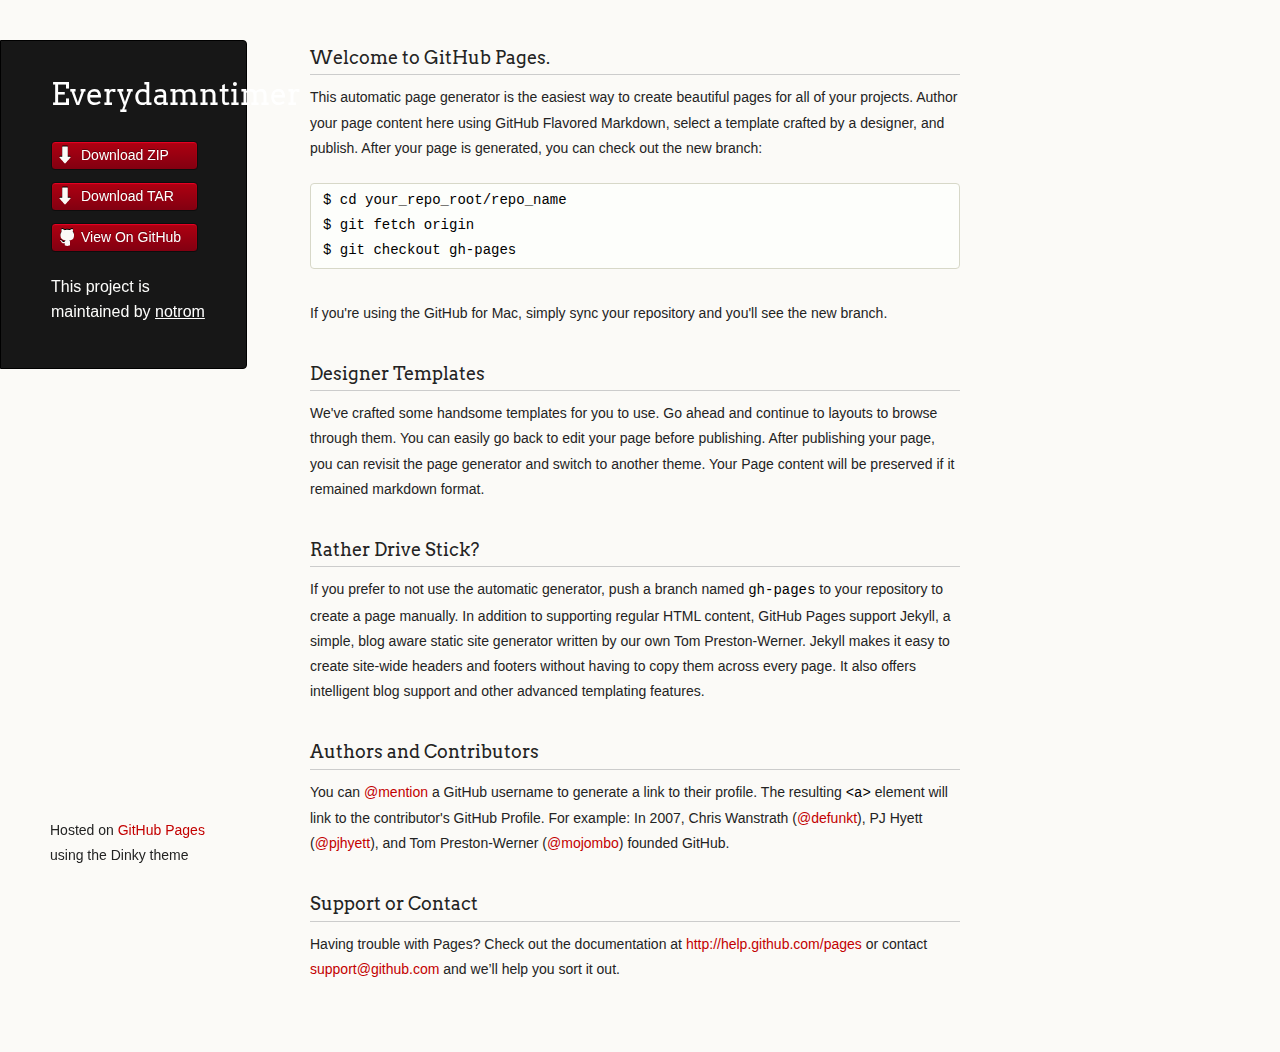
<file: index.html>
<!doctype html>
<html>
  <head>
    <meta charset="utf-8">
    <meta http-equiv="X-UA-Compatible" content="chrome=1">
    <title>Everydamntimer by notrom</title>

    <link rel="stylesheet" href="stylesheets/styles.css">
    <link rel="stylesheet" href="stylesheets/pygment_trac.css">
    <script src="javascripts/scale.fix.js"></script>
    <meta name="viewport" content="width=device-width, initial-scale=1, user-scalable=no">
    <!--[if lt IE 9]>
    <script src="//html5shiv.googlecode.com/svn/trunk/html5.js"></script>
    <![endif]-->
  </head>
  <body>
    <div class="wrapper">
      <header>
        <h1 class="header">Everydamntimer</h1>
        <p class="header"></p>

        <ul>
          <li class="download"><a class="buttons" href="https://github.com/notrom/everyDamnTimer/zipball/master">Download ZIP</a></li>
          <li class="download"><a class="buttons" href="https://github.com/notrom/everyDamnTimer/tarball/master">Download TAR</a></li>
          <li><a class="buttons github" href="https://github.com/notrom/everyDamnTimer">View On GitHub</a></li>
        </ul>

        <p class="header">This project is maintained by <a class="header name" href="https://github.com/notrom">notrom</a></p>


      </header>
      <section>
        <h3>
<a name="welcome-to-github-pages" class="anchor" href="#welcome-to-github-pages"><span class="octicon octicon-link"></span></a>Welcome to GitHub Pages.</h3>

<p>This automatic page generator is the easiest way to create beautiful pages for all of your projects. Author your page content here using GitHub Flavored Markdown, select a template crafted by a designer, and publish. After your page is generated, you can check out the new branch:</p>

<pre><code>$ cd your_repo_root/repo_name
$ git fetch origin
$ git checkout gh-pages
</code></pre>

<p>If you're using the GitHub for Mac, simply sync your repository and you'll see the new branch.</p>

<h3>
<a name="designer-templates" class="anchor" href="#designer-templates"><span class="octicon octicon-link"></span></a>Designer Templates</h3>

<p>We've crafted some handsome templates for you to use. Go ahead and continue to layouts to browse through them. You can easily go back to edit your page before publishing. After publishing your page, you can revisit the page generator and switch to another theme. Your Page content will be preserved if it remained markdown format.</p>

<h3>
<a name="rather-drive-stick" class="anchor" href="#rather-drive-stick"><span class="octicon octicon-link"></span></a>Rather Drive Stick?</h3>

<p>If you prefer to not use the automatic generator, push a branch named <code>gh-pages</code> to your repository to create a page manually. In addition to supporting regular HTML content, GitHub Pages support Jekyll, a simple, blog aware static site generator written by our own Tom Preston-Werner. Jekyll makes it easy to create site-wide headers and footers without having to copy them across every page. It also offers intelligent blog support and other advanced templating features.</p>

<h3>
<a name="authors-and-contributors" class="anchor" href="#authors-and-contributors"><span class="octicon octicon-link"></span></a>Authors and Contributors</h3>

<p>You can <a href="https://github.com/blog/821" class="user-mention">@mention</a> a GitHub username to generate a link to their profile. The resulting <code>&lt;a&gt;</code> element will link to the contributor's GitHub Profile. For example: In 2007, Chris Wanstrath (<a href="https://github.com/defunkt" class="user-mention">@defunkt</a>), PJ Hyett (<a href="https://github.com/pjhyett" class="user-mention">@pjhyett</a>), and Tom Preston-Werner (<a href="https://github.com/mojombo" class="user-mention">@mojombo</a>) founded GitHub.</p>

<h3>
<a name="support-or-contact" class="anchor" href="#support-or-contact"><span class="octicon octicon-link"></span></a>Support or Contact</h3>

<p>Having trouble with Pages? Check out the documentation at <a href="http://help.github.com/pages">http://help.github.com/pages</a> or contact <a href="mailto:support@github.com">support@github.com</a> and we’ll help you sort it out.</p>
      </section>
      <footer>
        <p><small>Hosted on <a href="http://pages.github.com">GitHub Pages</a> using the Dinky theme</small></p>
      </footer>
    </div>
    <!--[if !IE]><script>fixScale(document);</script><![endif]-->
		
  </body>
</html>
</file>
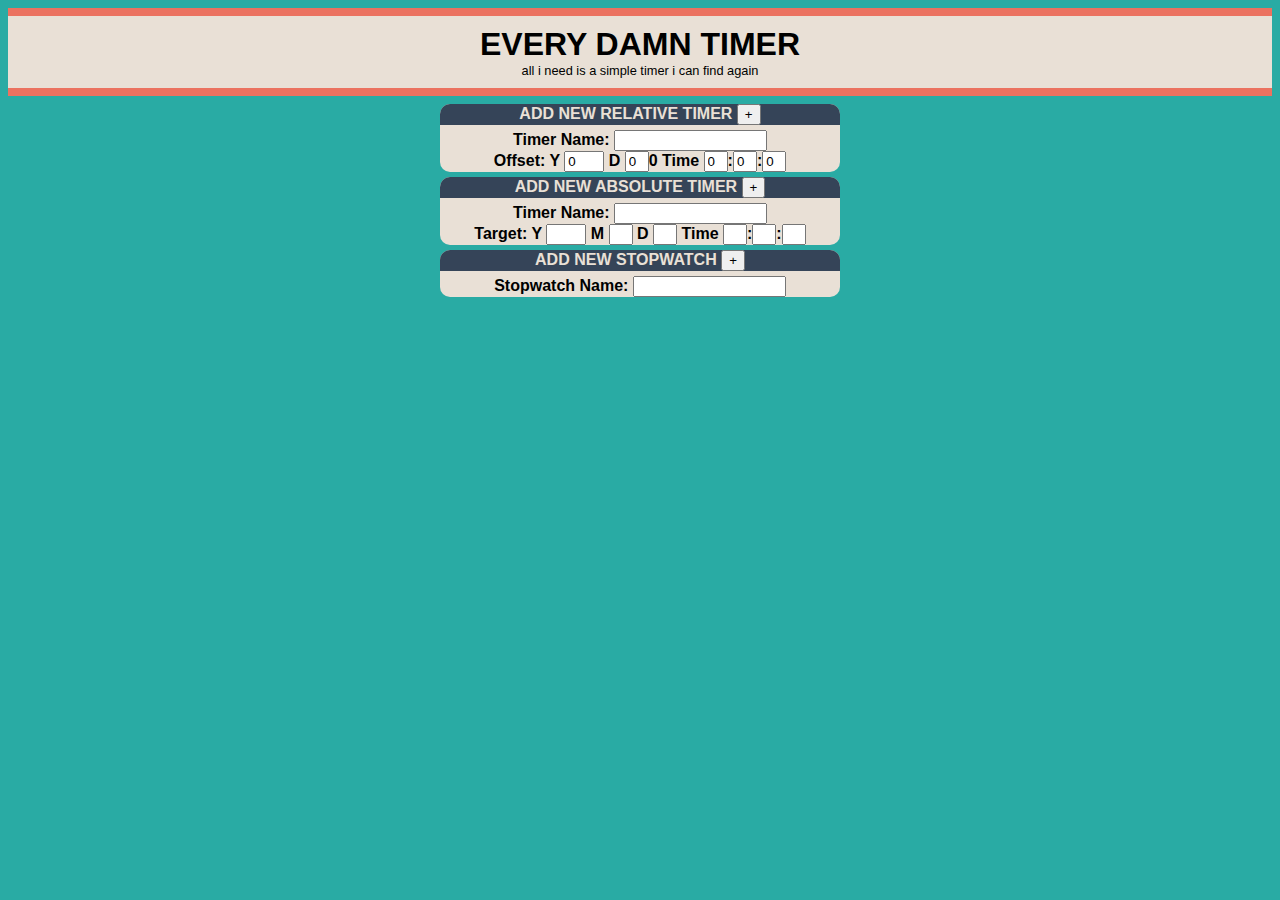
<file: edt.html>
<!DOCTYPE html>

<html>	
<head>
	<meta charset="utf-8">
	<meta http-equiv="X-UA-Compatible" content="IE=Edge">
	<!--[if lt IE 9]>
	<script type="text/javascript" src="http://cdnjs.cloudflare.com/ajax/libs/aight/1.2.2/aight.min.js"></script>
	<![endif]-->
	<title>EDT</title>
	<link rel="stylesheet" type="text/css" href="style.css">
	<link rel="stylesheet" type="text/css" href="colours.css">
	
</head>
<body>
	<div class="edtHeader">
		Every Damn Timer
		<div class="edtHeaderSub">All I Need Is a Simple Timer I Can Find Again</div>
	</div>
	<div id="thisPageUrl"></div>
	<div id="timerContainer"></div>
	<div class="newTimerInputs">
		<div class="newTimerInputTitle">
			Add New Relative Timer
			<input id="addNewRelTimerButton" type="button" onclick="createNewRelTimer()" value="+"></input>
		</div>
		<div class="newTimerInputValues">
			<!-- input elements to add a new timer -->
			Timer Name: <input id="addNewRelTimerName" type="text" size="16"></input><br>
			Offset: Y <input id="addNewRelTimerRefYear" type="text" size="2" value="0"></input>
			D <input id="addNewRelTimerRefDay" type="text" size="2" value="0">0</input>
			Time <input id="addNewRelTimerRefHour" type="text" size="2" value="0"></input>:<input id="addNewRelTimerRefMin" type="text" size="2" value="0"></input>:<input id="addNewRelTimerRefSec" type="text" size="2" width="16px" value="0"></input>
		</div>
	</div>
	<div class="newTimerInputs">
		<div class="newTimerInputTitle">
			Add New Absolute Timer
			<input id="addNewAbsTimerButton" type="button" onclick="createNewAbsTimer()" value="+"></input>
		</div>
		<div class="newTimerInputValues">
			<!-- input elements to add a new timer -->
			Timer Name: <input id="addNewTimerName" type="text" size="16"></input><br>
			<!--Update Interval (sec): <input id="addNewTimerUpdateInterval" type="text" size="2"></input>-->
			<!--Target Datetime: <input id="addNewTimerRefDatetime" type="text" size="20"></input><br>-->
			Target: Y <input id="addNewTimerRefYear" type="text" size="2"></input>
			M <input id="addNewTimerRefMonth" type="text" size="1"></input>
			D <input id="addNewTimerRefDay" type="text" size="1"></input>
			Time <input id="addNewTimerRefHour" type="text" size="1"></input>:<input id="addNewTimerRefMin" type="text" size="1"></input>:<input id="addNewTimerRefSec" type="text" size="1" width="16px"></input>
		</div>
	</div>
	<div class="newTimerInputs">
		<div class="newTimerInputTitle">
			Add New Stopwatch
			<input id="addNewStopwatchButton" type="button" onclick="createNewStopWatch()" value="+"></input>
		</div>
		<div class="newTimerInputValues">
			Stopwatch Name: <input id="addNewSWName" type="text" size="16"></input><br>
			<!--Update Interval (sec): <input id="addNewSWUpdateInterval" type="text" size="2"></input>-->
		</div>
	</div>
	
	<script src="./lib/base64.js"></script>
	<script src="./lib/underscore-min.js"></script>
	<script src="./lib/github.js"></script>
	
	<script>
		(function(i,s,o,g,r,a,m){i['GoogleAnalyticsObject']=r;i[r]=i[r]||function(){
			(i[r].q=i[r].q||[]).push(arguments)},i[r].l=1*new Date();a=s.createElement(o),
			m=s.getElementsByTagName(o)[0];a.async=1;a.src=g;m.parentNode.insertBefore(a,m)
		})(window,document,'script','//www.google-analytics.com/analytics.js','ga');
		ga('create', 'UA-52560191-1', 'auto');
		ga('send', 'pageview');

	</script>
	
	<script>
		// all the timers in this page
		var timersList = [];
		// the timers id if provided in the url
		var timersId = "";
		
		var msPerSecond = 1000;
		var msPerMinute = msPerSecond * 60;
		var msPerHour = msPerMinute * 60;
		var msPerDay = msPerHour * 24;
		var msPerYear = msPerDay * 365;
		
		function queryString(paramString, key) {
			//var re=new RegExp('(?:\\?|&)'+key+'=(.*?)(?=&|$)','gi');
			var re=new RegExp('(?:\\?|&)'+key+'=(.*?)(?=&|$)','gi');
			var r=[], m;
			//var decodeStr = decodeURIComponent(document.location.search);
			while ((m=re.exec(paramString)) != null) r.push(m[1]);
			return r;
		}
	
		// function to parse the URL parameters
		function urlParamParse(paramStr) {
			var urlTimersList = [];
			timerStrings = paramStr.split("|");
			for (var i  = 0; i < timerStrings.length; i++) {
				var timerSpec = {};
				var qStr = timerStrings[i].replace(/:/gi, "=");
				qStr = "?" + qStr.replace(/,/gi, "&");
				timerSpec.name = queryString(decodeURIComponent(qStr), "n")[0];
				timerSpec.refDatetime = new Date(+(queryString(decodeURIComponent(qStr), "d")[0]));
				timerSpec.updateInterval = queryString(decodeURIComponent(qStr), "i")[0];
				timerSpec.type = queryString(decodeURIComponent(qStr), "t")[0];
				urlTimersList.push(timerSpec);
			}
			return urlTimersList;
		}
		
		// build the timers encoded in the URL
		function builTimersFromUrlParams() {
			var urlTimersList = [];
			// if a pId is provided try that
			var urlTimersId = queryString(decodeURIComponent(document.location.search), "pId");
			
			if (urlTimersId.length !== 0) {
				timersId = urlTimersId[0];
				getPersistedTimers(urlTimersId[0], function (timersListStr) {
							if (timersListStr) {
								timersListStr = queryString("?" + timersListStr, "timers")[0];
								urlTimersList = urlParamParse(timersListStr);
								for (var i = 0; i < urlTimersList.length; i ++) {
									addTimerDef(urlTimersList[i]);
								}
							}
						});
			} else {
				// otherwise get the timers as URL encoded params
				var timersListStr = queryString(decodeURIComponent(document.location.search), "timers");
				if (timersListStr.length !== 0) {
					urlTimersList = urlParamParse(timersListStr[0]);
					for (var i = 0; i < urlTimersList.length; i ++) {
						addTimerDef(urlTimersList[i]);
					}
				}
			}
		}
		
		// build a string representing the timers configure in this page
		function buildUrlParameterString() {
			var paramString = "";
			for (var i = 0; i < timersList.length; i++) {
				var nameStr = "n:" + timersList[i].name;
				var refDateStr = "d:" + timersList[i].refDatetime.getTime();
				var intrvlStr = "i:" + timersList[i].updateInterval;
				var typeStr = "t:" + timersList[i].type;
				var runState = "r:" + (timersList[i].updateTimer !== false ? 1 : 0);
				paramString += nameStr + "," + refDateStr + "," + intrvlStr + "," + typeStr + "," + runState;
				// add seperator except for last one
				if (i <  timersList.length - 1) { 
					paramString += "|"; 
				} else {
					// on the last one add the param name
					paramString = "timers=" + paramString;
				}
			}
			return paramString;
		}
		
		var guid = (function() {
			function s4() {
				return Math.floor((1 + Math.random()) * 0x10000)
				.toString(16)
				.substring(1);
			}
			return function() {
				return s4() + s4() + '-' + s4() + '-' + s4() + '-' +
					s4() + '-' + s4() + s4() + s4();
			};
		})();
		
		function newPersistTimers() {
			// passing 0 will create a new entry
			persistTimers(0);
		}
		
		function updPersistTimers() {
			// use the existing timer ID
			persistTimers(timersId);
		}
		
		// use github to store 
		// uses https://github.com/michael/github
		function persistTimers(pId) {
			var paramStr = buildUrlParameterString();
			var guidish = 0;
			var commentPrefix = "";
			if (pId === 0) {
				guidish = guid();
				commentPrefix = "Added id ";
			} else {
				guidish = pId;
				commentPrefix = "Updated id ";
			}
			timersId = guidish;
			// here you go ...
			var github = new Github({});
			var repo = github.getRepo("everyDamnTimer", "everyDamnTimer");
			repo.write('master', 't/'+guidish+'.prm', paramStr, 'Add id ' + guidish , function(err) {});
			updateUrlParameters();
		}
		
		// get a pId from github
		function getPersistedTimers (pId, fn) {
			var github = new Github({});
			var repo = github.getRepo("everyDamnTimer", "everyDamnTimer");
			repo.read('master', 't/'+pId+".prm", function(err, contents) { 
								fn(contents);}, 
							false);
		}
		
		// update the link to these timers
		function updateUrlParameters () {
			var paramStr = buildUrlParameterString();
			var dispUrlEle = document.getElementById("thisPageUrl");
			if (timersId !== "") {
				dispUrlEle.innerHTML = "<a href='" + window.location.pathname + "?pId=" + timersId + "'>Link to saved timers</a>";
				dispUrlEle.innerHTML += '<input id="updPersistTimersBtn" type="button" onclick="updPersistTimers()" value="&#10004;" title="Update this set of timers, retain link address"></input>';
				dispUrlEle.innerHTML += '<input id="newPersistTimersBtn" type="button" onclick="newPersistTimers()" value="&#10010;" title="Save as new set of timers, create a new address"></input>';
			} else if (paramStr !== "") {
				dispUrlEle.innerHTML = "<a href='" + window.location.pathname + "?" + encodeURIComponent(paramStr) + "'>Link to ad hoc timers</a>";
				dispUrlEle.innerHTML += '<input id="newPersistTimersBtn" type="button" onclick="newPersistTimers()" value="&#10010;" title="Save this set of timers"></input>';
			}
			setConfirmUnload(true);
		}
		
		// build a new relative timer based on the relative input fields
		function createNewRelTimer() {
			var endDts = new Date();
			// add the extra intervals
			endDts = endDts.getTime() + +document.getElementById("addNewRelTimerRefYear").value * msPerYear;
			endDts = endDts + +document.getElementById("addNewRelTimerRefDay").value * msPerDay;
			endDts = endDts + +document.getElementById("addNewRelTimerRefHour").value * msPerHour;
			endDts = endDts + +document.getElementById("addNewRelTimerRefMin").value * msPerMinute;
			endDts = endDts + +document.getElementById("addNewRelTimerRefSec").value * msPerSecond;
			
			endDts = new Date(endDts);
			
			var tmrNameEle = document.getElementById("addNewRelTimerName");
			var tmrUpdateInterval = "";
			// default values ...
			if (tmrNameEle.value === "") { tmrNameEle.value = "Relative Timer";}
			addTimerDef({name: tmrNameEle.value, updateInterval: 1000, refDatetime: endDts, type: "T"});
			updateUrlParameters();
		}
		
		// create a new timer from the data in the input fields
		function createNewAbsTimer() {
			var endDts = new Date();
			endDts = new Date(endDts.getTime() + msPerDay); // default to the start of the next day
			// should check inputs and have defaults
			var inYear = document.getElementById("addNewTimerRefYear").value;
			inYear = (inYear === "" ? "" + endDts.getFullYear() : inYear);
			inYear = leftPadZeros("2000", inYear);
			var inMonth = document.getElementById("addNewTimerRefMonth").value;
			inMonth = (inMonth === "" ? "" + (endDts.getMonth() + 1) : inMonth);
			inMonth = leftPadZeros("00", inMonth);
			var inDay = document.getElementById("addNewTimerRefDay").value;
			inDay = (inDay === "" ? "" + (endDts.getDate()) : inDay);
			inDay = leftPadZeros("00", inDay);
			var inHour = document.getElementById("addNewTimerRefHour").value;
			//inHour = (inHour === "" ? "" + (endDts.getHours()) : inHour);
			inHour = leftPadZeros("00", inHour);
			var inMin = document.getElementById("addNewTimerRefMin").value;
			//inMin = (inMin === "" ? "" + (endDts.getHours()) : inMin);
			inMin = leftPadZeros("00", inMin);
			var inSec = document.getElementById("addNewTimerRefSec").value;
			//inSec = (inSec === "" ? "" + (endDts.inSec()) : inHour);
			inSec = leftPadZeros("00", inSec);
			
			var dtsStr = inYear+"-"+inMonth+"-"+inDay+" "+inHour+":"+inMin+":"+inSec;
			
			var tmrNameEle = document.getElementById("addNewTimerName");
			var tmrUpdateInterval = "";
			// default values ...
			if (tmrNameEle.value === "") { tmrNameEle.value = "Absolute Timer";}
			addTimerDef({name: tmrNameEle.value, updateInterval: 1000, 
							refDatetime: datesStringtoDate(dtsStr), type: "T"});
			updateUrlParameters();
		}
		
		// create a new stopwatch
		function createNewStopWatch() {
			// should check inputs and have defaults
			var tmrNameEle = document.getElementById("addNewSWName");
			//var tmrUpdateInterval = document.getElementById("addNewSWUpdateInterval");
			var tmrUpdateInterval = "";
			// default values ...
			if (tmrNameEle.value === "") { tmrNameEle.value = "Stopwatch";}
			addTimerDef({name: tmrNameEle.value, updateInterval: 1000, refDatetime: new Date(), type: "SW"});
			updateUrlParameters();
		}
		
		// remove the provided timer from both the screen and the global list
		function removeTimer(timerDef) {
			var idx = -1;
			// find the timer we want to remove
			for (var i = 0; i < timersList.length; i++) {
				if (timerDef.timerId === timersList[i].timerId) {
					idx = i;
				}
			}
			// remove the div
			timerDef.timerDiv.remove();
			// remove the list item for that timer
			timersList.splice(idx, 1);
			updateUrlParameters();
		}
		
		// add the Stopwatch controls to the provided div
		function addStopwatchControls(timerDef, timerDiv) {
			// setup the reset button
			var resetSpan = document.createElement("span");
			resetSpan.setAttribute('class', 'swReset');
			var resetButton = document.createElement("input");
			resetButton.type = "button";
			resetButton.value = String.fromCharCode(8617);
			resetButton.onclick = function () { timerDef.resetSW(); };
			resetSpan.appendChild(resetButton);
			timerDiv.appendChild(resetSpan);
			
			// setup the start button
			var startSpan = document.createElement("span");
			startSpan.setAttribute('class', 'swStart');
			var startButton = document.createElement("input");
			startButton.type = "button";
			startButton.value = String.fromCharCode(9658);
			startButton.onclick = function () { timerDef.startSW(); };
			startSpan.appendChild(startButton);
			timerDiv.appendChild(startSpan);
			
			// setup the pause button
			var pauseSpan = document.createElement("span");
			pauseSpan.setAttribute('class', 'swPause');
			var pauseButton = document.createElement("input");
			pauseButton.type = "button";
			pauseButton.value = String.fromCharCode(9616,9616);
			pauseButton.onclick = function () { timerDef.pauseSW(); };
			pauseSpan.appendChild(pauseButton);
			timerDiv.appendChild(pauseSpan);
		}
		
		// add a timer div to the container and the global list
		function addTimerDef(timerDef) {
			var timerContainer = document.getElementById("timerContainer");
			var timerDiv = document.createElement("div");
			timerDiv.setAttribute('class', 'timer');
			
			// setup the name div
			var nameDiv = document.createElement("div");
			nameDiv.setAttribute('class', 'timerName');
			var nameText = timerDef.name;
			if (timerDef.type === "T") { nameText += " - " + dateToDateString(timerDef.refDatetime)};
			nameDiv.appendChild(document.createTextNode(nameText));
			timerDiv.appendChild(nameDiv);
			
			// the timer detail div
			var timerDetailDiv = document.createElement("div");
			timerDetailDiv.setAttribute('class', 'timerDetail');
			timerDiv.appendChild(timerDetailDiv);
			
			// setup the remove button
			var xSpan = document.createElement("span");
			xSpan.setAttribute('class', 'timerRemove');
			var xButton = document.createElement("input");
			xButton.type = "button";
			xButton.value = String.fromCharCode(215);
			xButton.onclick = function () { removeTimer(timerDef); };
			xSpan.appendChild(xButton);
			timerDetailDiv.appendChild(xSpan);
			
			if (timerDef.type === "SW") { addStopwatchControls(timerDef, timerDetailDiv); }
			
			// setup the time to go
			var toGoSpan = document.createElement("span");
			toGoSpan.setAttribute('class', 'timerToGo');
			toGoSpan.appendChild(document.createTextNode(""));
			timerDetailDiv.appendChild(toGoSpan);
			
			timerDiv.appendChild(timerDetailDiv);
			
			// add timer div to the main container
			timerContainer.appendChild(timerDiv);
			
			// create an id that we canuse later to track this timer down
			timerDef.timerId = "_id_" + Date.now() + "_" + timerDef.name;
			// store the timer div so we can remove it later
			timerDef.timerDiv = timerDiv;
			// store the toGo span for updating
			timerDef.toGoSpan = toGoSpan;
			timerDef.updateTimer = false;
			// setup the runtimer
			timerDef.runTimer = function () {
				// only start the timer if it's not already running
				if (timerDef.updateTimer === false) { 
					timerDef.updateTimer = window.setInterval(function() { updateToGo(timerDef); }, timerDef.updateInterval);
				}
			};
			// setup the stoptimer
			timerDef.stopTimer = function () {
				window.clearInterval(timerDef.updateTimer);
				timerDef.updateTimer = false;
			};
			// timer specific sfuff
			if (timerDef.type === "T") { 
				timerDef.runTimer(); 
			} else if (timerDef.type === "SW") {
				timerDef.ElapsedMsec = 0;
				// starting a SW resets the date to now and uses the already elapsed time
				timerDef.startSW = function () {
					// only start if not already running
					if (timerDef.updateTimer === false) {
						timerDef.refDatetime = new Date(new Date() - timerDef.ElapsedMsec);
						timerDef.runTimer();
						updateUrlParameters();
					}
				};
				// set the time to now and reset elapsed
				timerDef.resetSW = function () {
					timerDef.refDatetime = new Date();
					timerDef.ElapsedMsec = 0;
					updateToGo(timerDef);
					updateUrlParameters();
				};
				timerDef.pauseSW = function () {
					timerDef.ElapsedMsec = new Date() - timerDef.refDatetime;
					timerDef.stopTimer();
					updateUrlParameters();
				}
				timerDef.runTimer(); 
			}
			
			// add it to the global list of timers
			timersList.push(timerDef);
		}
		
		// update the string field that displays the time for this field
		function updateToGo(timerDef) {
			var diff = timerDef.refDatetime - new Date();
			timerDef.toGoSpan.innerHTML = getNiceTime(timerDef.refDatetime, new Date(), 5, false);
			// if it's a timer and the time has alrrready passed then add a neagtive sign
			if (timerDef.type === "T" && diff < 0) {
				timerDef.toGoSpan.innerHTML = "-" + timerDef.toGoSpan.innerHTML
			}
		}
		
		/**
		* Function to print date diffs.
		* Based on http://stackoverflow.com/a/18588026/182946
		* 
		* @param {Date} fromDate: The valid start date
		* @param {Date} toDate: The end date. Can be null (if so the function uses "now").
		* @param {Number} levels: The number of details you want to get out (1="in 2 Months",2="in 2 Months, 20 Days",...)
		* @param {Boolean} prefix: adds "in" or "ago" to the return string
		* @return {String} Diffrence between the two dates.
		*/
		function getNiceTime(fromDate, toDate, levels, prefix){
			var lang = {
					"date.past": "{0} ago",
					"date.future": "in {0}",
					"date.now": "now",
					"date.year": "{0}y ",
					"date.years": "{0}y ",
					"date.years.prefixed": "{0}y ",
					"date.month": "{0}m ",
					"date.months": "{0}m ",
					"date.months.prefixed": "{0}m ",
					"date.day": "{0}d ",
					"date.days": "{0}d ",
					"date.days.prefixed": "{0}d ",
					"date.hour": "{0}:",
					"date.hours": "{0}:",
					"date.hours.prefixed": "{0}:",
					"date.minute": "{0}:",
					"date.minutes": "{0}:",
					"date.minutes.prefixed": "{0}:",
					"date.second": "{0}",
					"date.seconds": "{0}",
					"date.seconds.prefixed": "{0}",
				},
				langFn = function(id,params){
					var returnValue = lang[id] || "";
					if(params){
						for(var i=0;i<params.length;i++){
							returnValue = returnValue.replace("{"+i+"}",params[i]);
						}
					}
					return returnValue;
				},
				toDate = toDate ? toDate : new Date(),
				diff = fromDate - toDate,
				past = diff < 0 ? true : false,
				diff = diff < 0 ? diff * -1 : diff,
				date = new Date(new Date(1970,0,1,0).getTime()+diff),
				returnString = '',
				count = 0,
				years = (date.getFullYear() - 1970);
			if(years > 0){
				var langSingle = "date.year" + (prefix ? "" : ""),
					langMultiple = "date.years" + (prefix ? ".prefixed" : "");
				returnString += (count > 0 ?  ' ' : '') + (years > 1 ? langFn(langMultiple,[years]) : langFn(langSingle,[years]));
				count ++;
			}
			var months = date.getMonth();
			if(count < levels && months > 0){
				var langSingle = "date.month" + (prefix ? "" : ""),
					langMultiple = "date.months" + (prefix ? ".prefixed" : "");
				returnString += (count > 0 ?  ' ' : '') + (months > 1 ? langFn(langMultiple,[months]) : langFn(langSingle,[months]));
				count ++;
			} else {
				//if(count > 0)
					//count = 99;
			}
			var days = date.getDate() - 1;
			if(count < levels && days > 0){
				var langSingle = "date.day" + (prefix ? "" : ""),
					langMultiple = "date.days" + (prefix ? ".prefixed" : "");
				returnString += (count > 0 ?  ' ' : '') + (days > 1 ? langFn(langMultiple,[days]) : langFn(langSingle,[days]));
				count ++;
			} else {
				//if(count > 0)
				//	count = 99;
			}
			var hours = date.getHours();
			if(count < levels){
				var langSingle = "date.hour" + (prefix ? "" : ""),
					langMultiple = "date.hours" + (prefix ? ".prefixed" : "");
				returnString += (count > 0 ?  '' : '') + (hours > 1 ? leftPadZeros("00:", langFn(langMultiple,[hours])) : leftPadZeros("00:", langFn(langSingle,[hours])));
				count ++;
			} else {
				if(count > 0)
					count = 99;
			}
			var minutes = date.getMinutes();
			if(count < levels){
				var langSingle = "date.minute" + (prefix ? "" : ""),
					langMultiple = "date.minutes" + (prefix ? ".prefixed" : "");
				returnString += (count > 0 ?  '' : '') + (minutes > 1 ? leftPadZeros("00:", langFn(langMultiple,[minutes])) : leftPadZeros("00:", langFn(langSingle,[minutes])));
				count ++;
			} else {
				if(count > 0)
					count = 99;
			}
			var seconds = date.getSeconds();
			if(count < levels){
				var langSingle = "date.second" + (prefix ? "" : ""),
					langMultiple = "date.seconds" + (prefix ? ".prefixed" : "");
				returnString += (count > 0 ?  '' : '') + (seconds > 1 ? leftPadZeros("00", langFn(langMultiple,[seconds])) : leftPadZeros("00", langFn(langSingle,[seconds])));
				count ++;
			} else {
				if(count > 0)
					count = 99;
			}
			if(prefix){
				if(returnString == ""){
					returnString = langFn("date.now");
				} else if(past)
					returnString = langFn("date.past",[returnString]);
				else
					returnString = langFn("date.future",[returnString]);
			}
			return returnString;
		}
		
		// Pad the prodived string with the provided padding
		function leftPadZeros (pad, n) {
			var nStr = "" + n;
			return pad.substring(0, pad.length - nStr.length) + nStr;
		}
		
		// set flag to force alert on close
		function setConfirmUnload(on) {
			window.onbeforeunload = (on) ? unloadMessage : null;
		}
		// alert 
		function unloadMessage() {
			return "The timers on this page have changed, do you have the new URL? If not you may lose the changes.";
		}
		
		// not pretty but pure js and no dependencies ...
		// format expected YYYY-MM-DD hh:MM:ss
		function datesStringtoDate(dateString) {
			var reggie = /(\d{4})-(\d{2})-(\d{2}) (\d{2}):(\d{2}):(\d{2})/;
			var dateArray = reggie.exec(dateString); 
			var dateObject = new Date(
				(+dateArray[1]),
				(+dateArray[2])-1, // Careful, month starts at 0!
				(+dateArray[3]),
				(+dateArray[4]),
				(+dateArray[5]),
				(+dateArray[6])
			);
			return dateObject;
		}
		// format required YYYY-MM-DD hh:MM:ss
		function dateToDateString(dateObj) {
			var dateString = "";
			dateString += dateObj.getFullYear();
			dateString += "-";
			dateString += leftPadZeros("00", dateObj.getMonth() + 1);
			dateString += "-";
			dateString += leftPadZeros("00", dateObj.getDate());
			dateString += " ";
			dateString += leftPadZeros("00", dateObj.getHours());
			dateString += ":";
			dateString += leftPadZeros("00", dateObj.getMinutes());
			dateString += ":";
			dateString += leftPadZeros("00", dateObj.getSeconds());
			return dateString;
		}
		 
		builTimersFromUrlParams();
		updateUrlParameters();
		setConfirmUnload(false);
	</script>

</body>
</html>
</file>
<file: stylesheets/pygment_trac.css>
.highlight  { background: #ffffff; }
.highlight .c { color: #999988; font-style: italic } /* Comment */
.highlight .err { color: #a61717; background-color: #e3d2d2 } /* Error */
.highlight .k { font-weight: bold } /* Keyword */
.highlight .o { font-weight: bold } /* Operator */
.highlight .cm { color: #999988; font-style: italic } /* Comment.Multiline */
.highlight .cp { color: #999999; font-weight: bold } /* Comment.Preproc */
.highlight .c1 { color: #999988; font-style: italic } /* Comment.Single */
.highlight .cs { color: #999999; font-weight: bold; font-style: italic } /* Comment.Special */
.highlight .gd { color: #000000; background-color: #ffdddd } /* Generic.Deleted */
.highlight .gd .x { color: #000000; background-color: #ffaaaa } /* Generic.Deleted.Specific */
.highlight .ge { font-style: italic } /* Generic.Emph */
.highlight .gr { color: #aa0000 } /* Generic.Error */
.highlight .gh { color: #999999 } /* Generic.Heading */
.highlight .gi { color: #000000; background-color: #ddffdd } /* Generic.Inserted */
.highlight .gi .x { color: #000000; background-color: #aaffaa } /* Generic.Inserted.Specific */
.highlight .go { color: #888888 } /* Generic.Output */
.highlight .gp { color: #555555 } /* Generic.Prompt */
.highlight .gs { font-weight: bold } /* Generic.Strong */
.highlight .gu { color: #800080; font-weight: bold; } /* Generic.Subheading */
.highlight .gt { color: #aa0000 } /* Generic.Traceback */
.highlight .kc { font-weight: bold } /* Keyword.Constant */
.highlight .kd { font-weight: bold } /* Keyword.Declaration */
.highlight .kn { font-weight: bold } /* Keyword.Namespace */
.highlight .kp { font-weight: bold } /* Keyword.Pseudo */
.highlight .kr { font-weight: bold } /* Keyword.Reserved */
.highlight .kt { color: #445588; font-weight: bold } /* Keyword.Type */
.highlight .m { color: #009999 } /* Literal.Number */
.highlight .s { color: #d14 } /* Literal.String */
.highlight .na { color: #008080 } /* Name.Attribute */
.highlight .nb { color: #0086B3 } /* Name.Builtin */
.highlight .nc { color: #445588; font-weight: bold } /* Name.Class */
.highlight .no { color: #008080 } /* Name.Constant */
.highlight .ni { color: #800080 } /* Name.Entity */
.highlight .ne { color: #990000; font-weight: bold } /* Name.Exception */
.highlight .nf { color: #990000; font-weight: bold } /* Name.Function */
.highlight .nn { color: #555555 } /* Name.Namespace */
.highlight .nt { color: #000080 } /* Name.Tag */
.highlight .nv { color: #008080 } /* Name.Variable */
.highlight .ow { font-weight: bold } /* Operator.Word */
.highlight .w { color: #bbbbbb } /* Text.Whitespace */
.highlight .mf { color: #009999 } /* Literal.Number.Float */
.highlight .mh { color: #009999 } /* Literal.Number.Hex */
.highlight .mi { color: #009999 } /* Literal.Number.Integer */
.highlight .mo { color: #009999 } /* Literal.Number.Oct */
.highlight .sb { color: #d14 } /* Literal.String.Backtick */
.highlight .sc { color: #d14 } /* Literal.String.Char */
.highlight .sd { color: #d14 } /* Literal.String.Doc */
.highlight .s2 { color: #d14 } /* Literal.String.Double */
.highlight .se { color: #d14 } /* Literal.String.Escape */
.highlight .sh { color: #d14 } /* Literal.String.Heredoc */
.highlight .si { color: #d14 } /* Literal.String.Interpol */
.highlight .sx { color: #d14 } /* Literal.String.Other */
.highlight .sr { color: #009926 } /* Literal.String.Regex */
.highlight .s1 { color: #d14 } /* Literal.String.Single */
.highlight .ss { color: #990073 } /* Literal.String.Symbol */
.highlight .bp { color: #999999 } /* Name.Builtin.Pseudo */
.highlight .vc { color: #008080 } /* Name.Variable.Class */
.highlight .vg { color: #008080 } /* Name.Variable.Global */
.highlight .vi { color: #008080 } /* Name.Variable.Instance */
.highlight .il { color: #009999 } /* Literal.Number.Integer.Long */

.type-csharp .highlight .k { color: #0000FF }
.type-csharp .highlight .kt { color: #0000FF }
.type-csharp .highlight .nf { color: #000000; font-weight: normal }
.type-csharp .highlight .nc { color: #2B91AF }
.type-csharp .highlight .nn { color: #000000 }
.type-csharp .highlight .s { color: #A31515 }
.type-csharp .highlight .sc { color: #A31515 }
</file>
<file: style.css>
body {
	background-color: #2B2B2B;
}

#timerContainer {
    width: 400px;
    top:0;
    bottom: 0;
    left: 0;
    right: 0;
    margin: auto;
}

#thisPageUrl {
	border-radius: 10px;
	background-color: #E9E581;
	font-family: arial, helvetica;
	font-weight: 700;
	width: 400px;
	color: #000000;
	text-align: center;
	padding: 0px;
    margin: auto;
	margin-bottom: 5px;
}

div.edtHeader {
	background-color: #F6F6F6;
	text-transform: uppercase;
	color: #000000;
	font-size: 2em;
	font-weight: 700;
	font-family: arial, helvetica;
	text-align: center;
	padding: 10px;
	border-bottom: 8px solid #de1b1b;
	border-top: 8px solid #de1b1b;
	margin: 0 0 8px;
}

div.edtHeaderSub {
	text-transform: lowercase;
	font-size: .4em;
	font-weight: 100;
}


div.newTimerInputs {
	border-radius: 10px;
	border-radius: 10px;
	background-color: #F6F6F6;
	width: 400px;
	margin: auto;
}

/* date inputs */
div.newTimerInputs #addNewTimerRefYear {
	width: 32px;
}
div.newTimerInputs #addNewTimerRefMonth {
	width: 16px;
}
div.newTimerInputs #addNewTimerRefDay {
	width: 16px;
}
div.newTimerInputs #addNewTimerRefHour {
	width: 16px;
}
div.newTimerInputs #addNewTimerRefMin {
	width: 16px;
}
div.newTimerInputs #addNewTimerRefSec {
	width: 16px;
}

/* date inputs */
div.newTimerInputs #addNewRelTimerRefYear {
	width: 32px;
}
div.newTimerInputs #addNewRelTimerRefMonth {
	width: 16px;
}
div.newTimerInputs #addNewRelTimerRefDay {
	width: 16px;
}
div.newTimerInputs #addNewRelTimerRefHour {
	width: 16px;
}
div.newTimerInputs #addNewRelTimerRefMin {
	width: 16px;
}
div.newTimerInputs #addNewRelTimerRefSec {
	width: 16px;
}

div.newTimerInputTitle {
	border-top-left-radius: 10px;
	border-top-right-radius: 10px;
	border-bottom-right-radius: 0px;
	border-bottom-left-radius: 0px;
	background-color: #E9E581;
	font-family: arial, helvetica;
	font-weight: 700;
	text-transform: uppercase;
	width: 400px;
	color: #000000;
	text-align: center;
	padding: 0px;
    margin: auto;
	margin-bottom: 5px;
}

div.newTimerInputValues {
	font-family: arial, helvetica;
	font-weight: 700;
	width: 400px;
	color: #000000;
	text-align: center;
	padding: 0px;
    margin: auto;
	margin-bottom: 5px;
}

div.timer {
	/*background-color: #F6F6F6;*/
	/*border-radius: 10px;*/
	/*border-color: #333333;*/
	/*border: 1px solid;*/
	margin-bottom: 5px;
}

div.timerName {
	background-color: #de1b1b;
	border-top-left-radius: 10px;
	border-top-right-radius: 10px;
	border-bottom-right-radius: 0px;
	border-bottom-left-radius: 0px;
	font-family: arial, helvetica;
	text-transform: uppercase;
	font-weight: 700;
	color: #ffffff;
	text-align: center;
}

div.timerDetail {
	background-color: #F6F6F6;
	padding: 5px;
	border-top-left-radius: 0px;
	border-top-right-radius: 0px;
	border-bottom-right-radius: 10px;
	border-bottom-left-radius: 10px;
}

span.timerToGo {
	font-family: Consolas, monaco, monospace;
	font-weight: 700;
	font-size: 1.3em;
	float: right;
	margin-right: 20px;
	color: #000000;
}
</file>
<file: colours.css>
/* #354458 - dark blueish */
/* #3a9ad9 - light blueish */
/* #29aba4 - greenish */
/* #e9e0d6 - light tan */ 
/* #eb7260 - reddish */


body {
	background-color: #29aba4;
}

div.edtHeader {
	background-color: #e9e0d6;
	border-bottom: 8px solid #eb7260;
	border-top: 8px solid #eb7260;
}

#thisPageUrl {
	background-color: #354458;
}

#thisPageUrl a:visited {color: #e9e0d6;}
#thisPageUrl a:link {color: #e9e0d6;}

div.newTimerInputs {
	background-color: #e9e0d6;
}

div.newTimerInputTitle {
	background-color: #354458;
	color: #e9e0d6;
}

div.timerName {
	background-color: #eb7260;
	color: #e9e0d6;
}

div.timerDetail {
	background-color: #e9e0d6;
}
</file>
<file: stylesheets/styles.css>
@import url(https://fonts.googleapis.com/css?family=Arvo:400,700,400italic);

/* MeyerWeb Reset */

html, body, div, span, applet, object, iframe,
h1, h2, h3, h4, h5, h6, p, blockquote, pre,
a, abbr, acronym, address, big, cite, code,
del, dfn, em, img, ins, kbd, q, s, samp,
small, strike, strong, sub, sup, tt, var,
b, u, i, center,
dl, dt, dd, ol, ul, li,
fieldset, form, label, legend,
table, caption, tbody, tfoot, thead, tr, th, td,
article, aside, canvas, details, embed,
figure, figcaption, footer, header, hgroup,
menu, nav, output, ruby, section, summary,
time, mark, audio, video {
  margin: 0;
  padding: 0;
  border: 0;
  font: inherit;
  vertical-align: baseline;
}


/* Base text styles */

body {
  padding:10px 50px 0 0;
  font-family:"Helvetica Neue", Helvetica, Arial, sans-serif;
	font-size: 14px;
	color: #232323;
	background-color: #FBFAF7;
	margin: 0;
	line-height: 1.8em;
	-webkit-font-smoothing: antialiased;

}

h1, h2, h3, h4, h5, h6 {
  color:#232323;
  margin:36px 0 10px;
}

p, ul, ol, table, dl {
  margin:0 0 22px;
}

h1, h2, h3 {
	font-family: Arvo, Monaco, serif;
  line-height:1.3;
	font-weight: normal;
}

h1,h2, h3 {
	display: block;
	border-bottom: 1px solid #ccc;
	padding-bottom: 5px;
}

h1 {
	font-size: 30px;
}

h2 {
	font-size: 24px;
}

h3 {
	font-size: 18px;
}

h4, h5, h6 {
	font-family: Arvo, Monaco, serif;
	font-weight: 700;
}

a {
  color:#C30000;
  font-weight:200;
  text-decoration:none;
}

a:hover {
	text-decoration: underline;
}

a small {
	font-size: 12px;
}

em {
	font-style: italic;
}

strong {
  font-weight:700;
}

ul {
  list-style: inside;
  padding-left: 25px;
}

ol {
  list-style: decimal inside;
  padding-left: 20px;
}

blockquote {
  margin: 0;
  padding: 0 0 0 20px;
  font-style: italic;
}

dl, dt, dd, dl p {
	font-color: #444;
}

dl dt {
  font-weight: bold;
}

dl dd {
  padding-left: 20px;
  font-style: italic;
}

dl p {
  padding-left: 20px;
  font-style: italic;
}

hr {
  border:0;
  background:#ccc;
  height:1px;
  margin:0 0 24px;
}

/* Images */

img {
  position: relative;
  margin: 0 auto;
  max-width: 650px;
  padding: 5px;
  margin: 10px 0 32px 0;
  border: 1px solid #ccc;
}

p img {
  display: inline;
  margin: 0;
  padding: 0;
  vertical-align: middle;
  text-align: center;
  border: none;
}

/* Code blocks */

code, pre {
	font-family: Monaco, "Bitstream Vera Sans Mono", "Lucida Console", Terminal, monospace;
  color:#000;
  font-size:14px;
}

pre {
	padding: 4px 12px;
  background: #FDFEFB;
  border-radius:4px;
  border:1px solid #D7D8C8;
  overflow: auto;
  overflow-y: hidden;
	margin-bottom: 32px;
}


/* Tables */

table {
  width:100%;
}

table {
  border: 1px solid #ccc;
  margin-bottom: 32px;
  text-align: left;
 }

th {
  font-family: 'Arvo', Helvetica, Arial, sans-serif;
	font-size: 18px;
	font-weight: normal;
  padding: 10px;
  background: #232323;
  color: #FDFEFB;
 }

td {
  padding: 10px;
	background: #ccc;
 }


/* Wrapper */
.wrapper {
  width:960px;
}


/* Header */

header {
	background-color: #171717;
	color: #FDFDFB;
  width:170px;
  float:left;
  position:fixed;
	border: 1px solid #000;
	-webkit-border-top-right-radius: 4px;
	-webkit-border-bottom-right-radius: 4px;
	-moz-border-radius-topright: 4px;
	-moz-border-radius-bottomright: 4px;
	border-top-right-radius: 4px;
	border-bottom-right-radius: 4px;
	padding: 34px 25px 22px 50px;
	margin: 30px 25px 0 0;
	-webkit-font-smoothing: antialiased;
}

p.header {
	font-size: 16px;
}

h1.header {
	font-family: Arvo, sans-serif;
	font-size: 30px;
	font-weight: 300;
	line-height: 1.3em;
	border-bottom: none;
	margin-top: 0;
}


h1.header, a.header, a.name, header a{
	color: #fff;
}

a.header {
	text-decoration: underline;
}

a.name {
	white-space: nowrap;
}

header ul {
  list-style:none;
  padding:0;
}

header li {
	list-style-type: none;
  width:132px;
  height:15px;
	margin-bottom: 12px;
	line-height: 1em;
	padding: 6px 6px 6px 7px;

	background: #AF0011;
	background: -moz-linear-gradient(top, #AF0011 0%, #820011 100%);
  background: -webkit-gradient(linear, left top, left bottom, color-stop(0%,#f8f8f8), color-stop(100%,#dddddd));
  background: -webkit-linear-gradient(top, #AF0011 0%,#820011 100%);
  background: -o-linear-gradient(top, #AF0011 0%,#820011 100%);
  background: -ms-linear-gradient(top, #AF0011 0%,#820011 100%);
  background: linear-gradient(top, #AF0011 0%,#820011 100%);

	border-radius:4px;
  border:1px solid #0D0D0D;

	-webkit-box-shadow: inset 0px 1px 1px 0 rgba(233,2,38, 1);
	box-shadow: inset 0px 1px 1px 0 rgba(233,2,38, 1);

}

header li:hover {
	background: #C3001D;
	background: -moz-linear-gradient(top, #C3001D 0%, #950119 100%);
  background: -webkit-gradient(linear, left top, left bottom, color-stop(0%,#f8f8f8), color-stop(100%,#dddddd));
  background: -webkit-linear-gradient(top, #C3001D 0%,#950119 100%);
  background: -o-linear-gradient(top, #C3001D 0%,#950119 100%);
  background: -ms-linear-gradient(top, #C3001D 0%,#950119 100%);
  background: linear-gradient(top, #C3001D 0%,#950119 100%);
}

a.buttons {
	-webkit-font-smoothing: antialiased;
	background: url(../images/arrow-down.png) no-repeat;
	font-weight: normal;
	text-shadow: rgba(0, 0, 0, 0.4) 0 -1px 0;
	padding: 2px 2px 2px 22px;
	height: 30px;
}

a.github {
	background: url(../images/octocat-small.png) no-repeat 1px;
}

a.buttons:hover {
	color: #fff;
	text-decoration: none;
}


/* Section - for main page content */

section {
  width:650px;
  float:right;
  padding-bottom:50px;
}


/* Footer */

footer {
  width:170px;
  float:left;
  position:fixed;
  bottom:10px;
	padding-left: 50px;
}

@media print, screen and (max-width: 960px) {

  div.wrapper {
    width:auto;
    margin:0;
  }

  header, section, footer {
    float:none;
    position:static;
    width:auto;
  }

	footer {
		border-top: 1px solid #ccc;
		margin:0 84px 0 50px;
		padding:0;
	}

  header {
    padding-right:320px;
  }

  section {
    padding:20px 84px 20px 50px;
    margin:0 0 20px;
  }

  header a small {
    display:inline;
  }

  header ul {
    position:absolute;
    right:130px;
    top:84px;
  }
}

@media print, screen and (max-width: 720px) {
  body {
    word-wrap:break-word;
  }

  header {
    padding:10px 20px 0;
		margin-right: 0;
  }

	section {
    padding:10px 0 10px 20px;
    margin:0 0 30px;
  }

	footer {
		margin: 0 0 0 30px;
	}

  header ul, header p.view {
    position:static;
  }
}

@media print, screen and (max-width: 480px) {

  header ul li.download {
    display:none;
  }

	footer {
		margin: 0 0 0 20px;
	}

	footer a{
		display:block;
	}

}

@media print {
  body {
    padding:0.4in;
    font-size:12pt;
    color:#444;
  }
}
</file>
